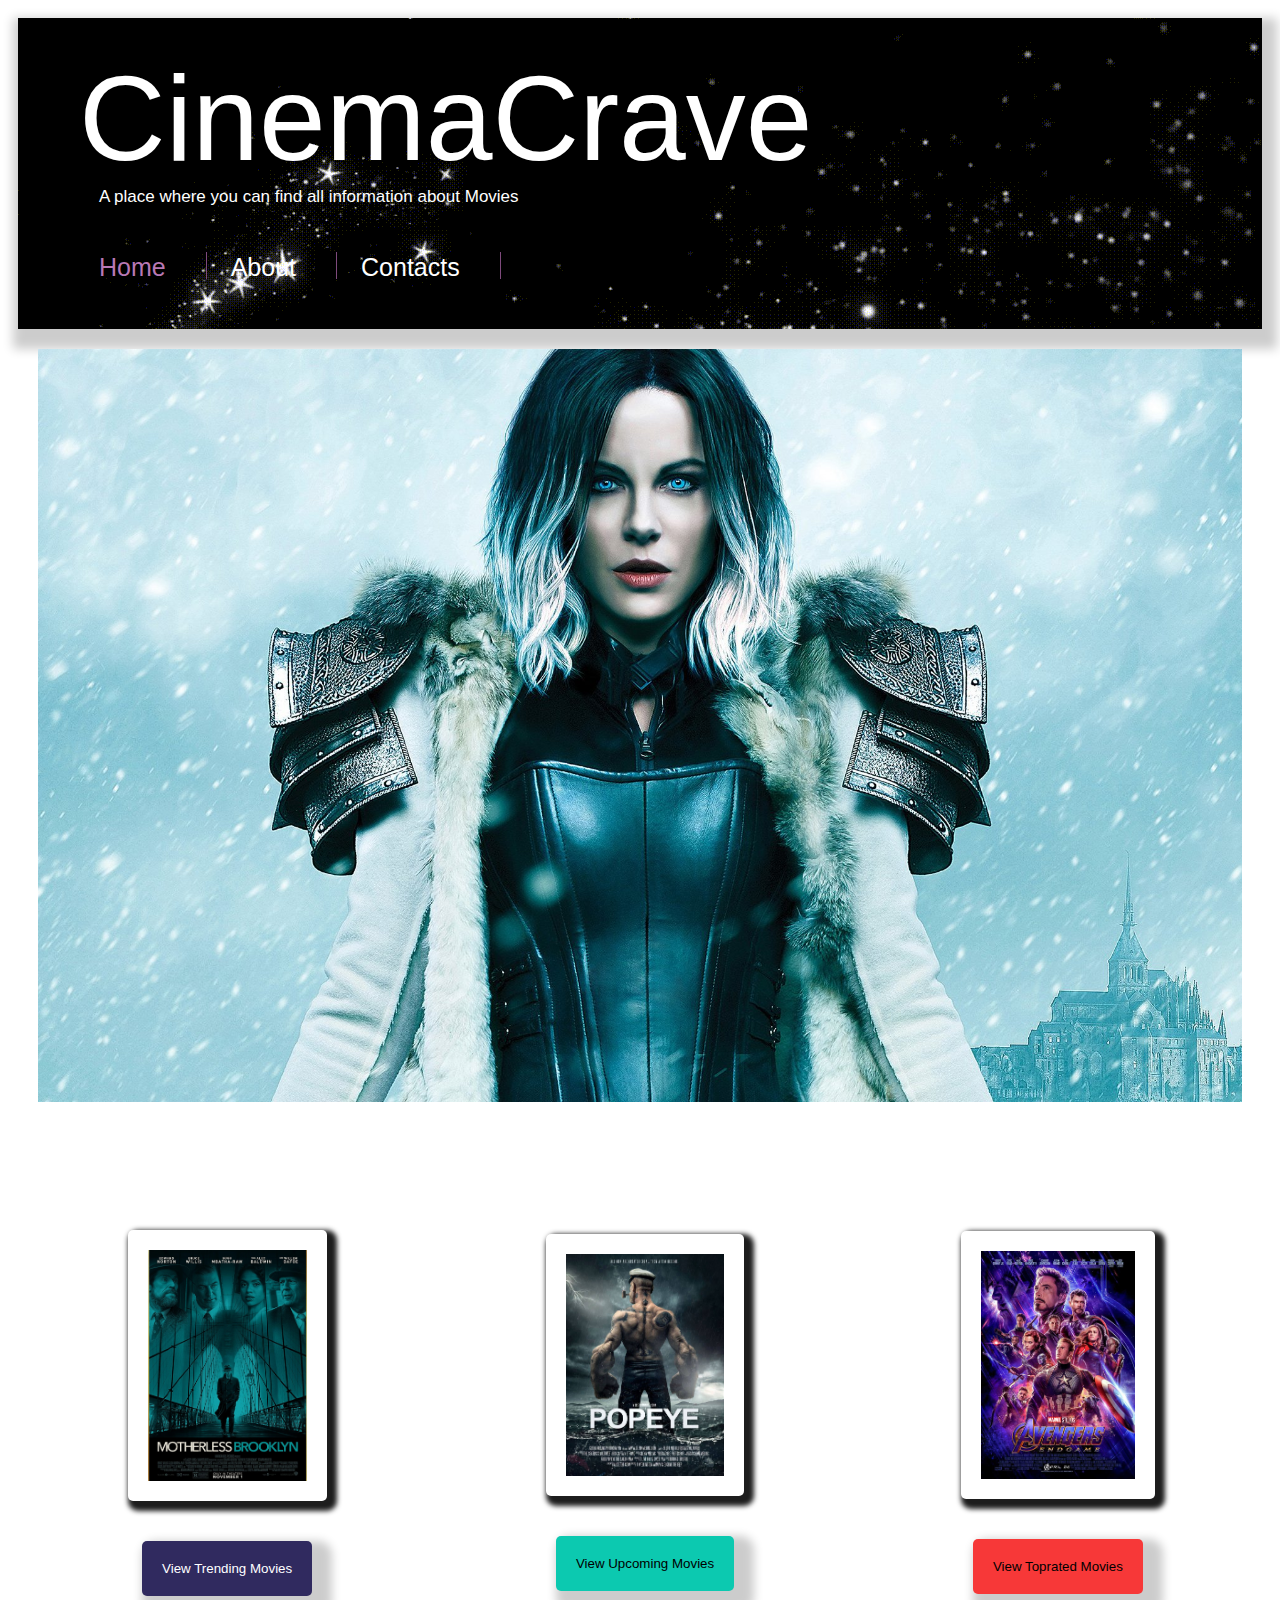
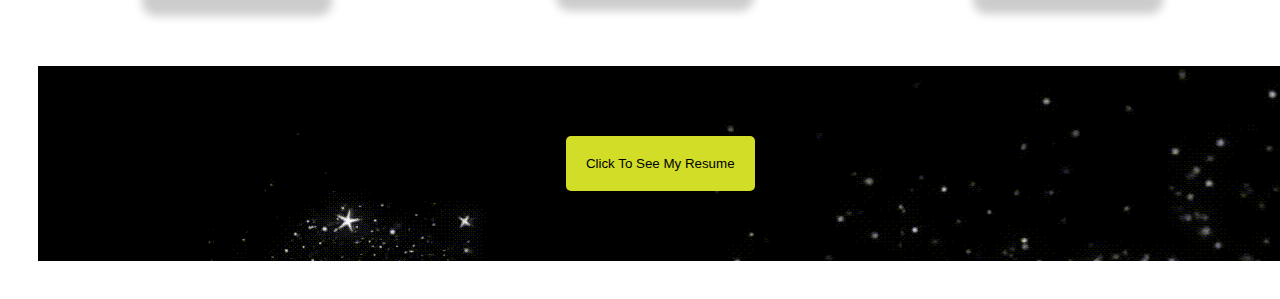
<file: index.html>
<!DOCTYPE html>
<html>
    <head>
        <title>CinemaCrave</title>
       <link rel="stylesheet" href="instyle.css">
       
    </head>

    <body>
       <div class="start">
            <header class="hdr">
                <div class="logo">
                    CinemaCrave
                  <div class="tline">
                    A place where you can find all information about Movies 
                  </div>
                </div>
            </header>

          <div class="mnbar" >
              <ul type="none">
                <li class="list"><a class="ancr" href="#">Home</a></li>
                <li class="list"><a class="ancr1" href="about.html">About</a></li>
                <li class="list"><a  class="ancr1"href="contacts.html">Contacts</a></li>
              </ul>
          </div>
       </div>

            <div class="slider">
               <img class="image1"name="slide" src="img7.jpg" width="100%" height="100%">
            </div>
         <br><br><br>
      <table border="0px" cellspacing="0px" cellpadding="10px">
        <tr>
          <td>
           <center>
            <img class="image"src="img5.jpg" alt="trending" height="50%" width="50%">
             <br><br><br>
             <a href="trending.html"><input class="btn1" type="button" value="View Trending Movies" ></a>
           </center>
          </td>
          <td>
            <center>
              <img class="image"src="img6.jpg" alt="upcoming" height="50%" width="50%">
              <br><br><br>
              <a href="UC.html"><input class="btn2" type="button" value="View Upcoming Movies" ></a>
            </center>
          </td>
          <td>
            <center>
              <img class="image"src="img4.jpg" alt="top rated" height="50%" width="50%">
              <br><br><br>
              <a href="TR.html"><input class="btn3" type="button" value="View Toprated Movies" ></a>
            </center>
          </td>
         
        </tr>
      </table>
     
        <script>
            var i=0;
            var time=3000;
            var images=[];
            images[0]="img.jpg";
            images[1]="img1.jpg";
            images[2]="img2.jpg";

            setInterval("slides()",time);

           function slides(){

               document.slide.src=images[i];
               i++;
               if(i>2)
               i=0;
             }   

           window.load=slides;       
          
        </script>

        <div class="parallax">
        <footer>     
            <center>
               <a href="https://deepakyadav01.github.io/resume/"><input class="btn4" type="button" value="Click To See My Resume" ></a>
            </center>
        </footer>

      </div>   
     
    </body>
</html>
</file>
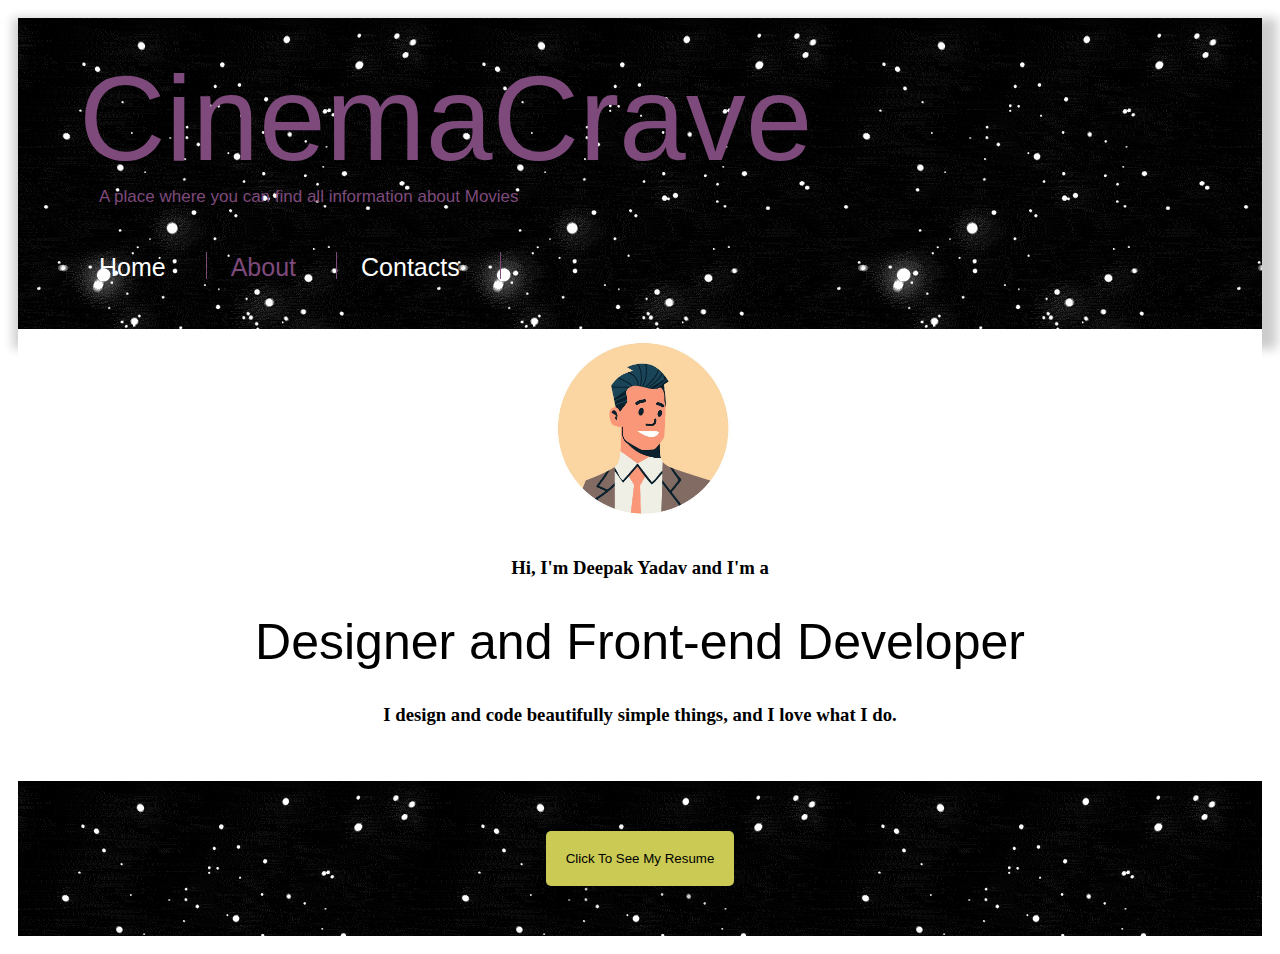
<file: about.html>
<!DOCTYPE html>
<html>
    <head>
        <title>CinemaCrave</title>
       <link rel="stylesheet" href="abt.css">
    </head>
    <body>
        
       <div class="start">
            <header class="hdr">
                <div class="logo">
                    CinemaCrave
                  <div class="tline">
                    A place where you can find all information about Movies 
                  </div>
                </div>
            </header>
           
           <div class="mnbar" >
              <ul type="none">
                <li class="list"><a class="ancr1" href="index.html">Home</a></li>
                <li class="list"><a class="ancr" href="#">About</a></li>
                <li class="list"><a  class="ancr1"href="contacts.html">Contacts</a></li>
              </ul>
            </div>
            
           </div> 
            
           <div class="div1">
              <center><img src="avtar.jpg" alt="avtar"  height="20%" width="20%"></center> 
                <h3> Hi, I'm Deepak Yadav and I'm a </h3> 
                <h1>Designer and Front-end Developer</h1>
                <h3>I design and code beautifully simple things, and I love what I do.</h3>  
              </center>
           </div><br><br>
            <footer> 
               <center>
                <a href="https://deepakyadav01.github.io/resume/"><input class="btn4" type="button" value="Click To See My Resume" ></a>
               </center>
           </footer>
           </div>
       </body>
    </html>
</file>
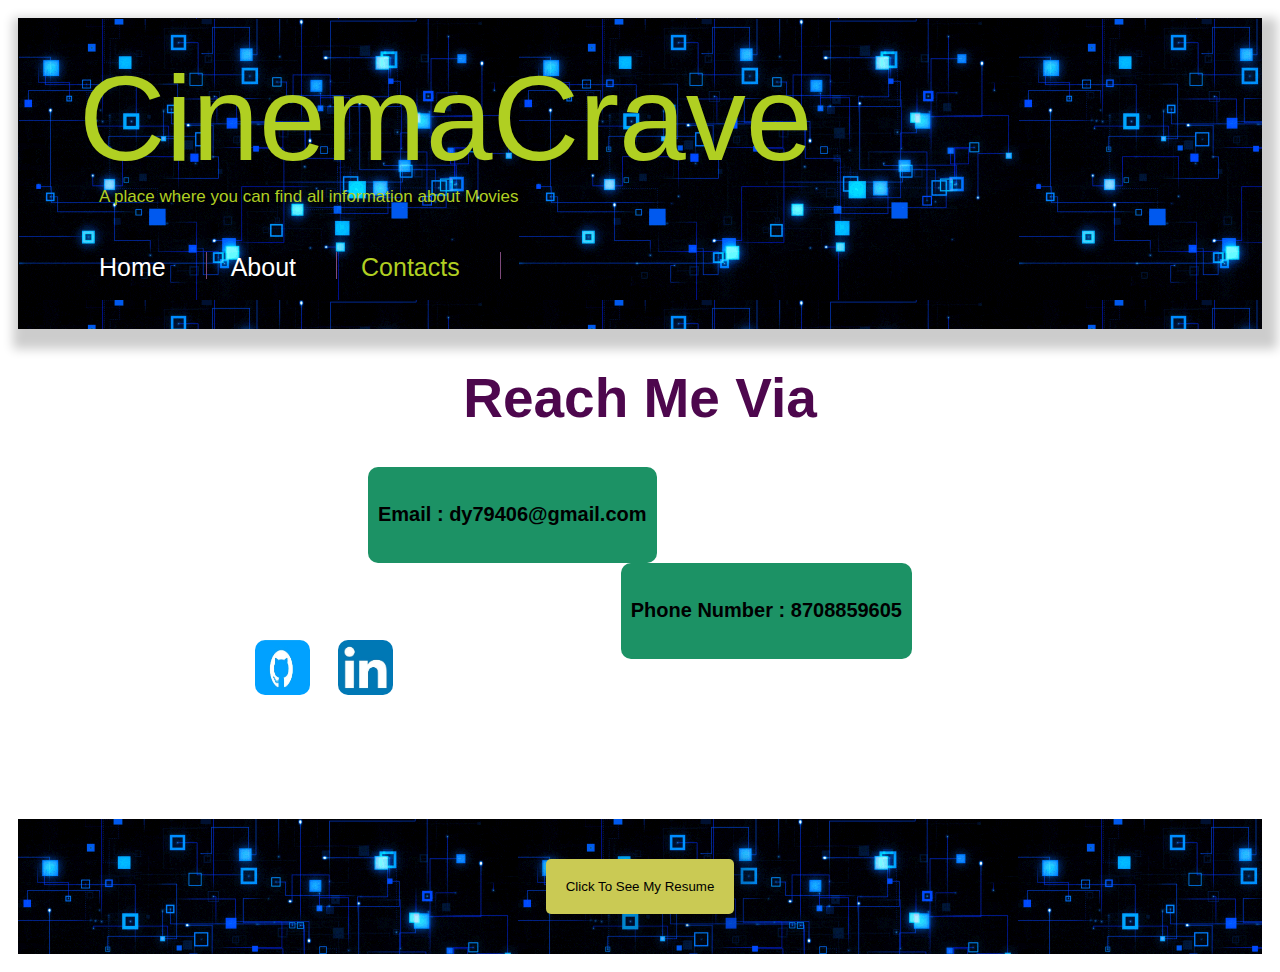
<file: contacts.html>
<!DOCTYPE html>
<html>
    <head>
        <title>CinemaCrave</title>
       <link rel="stylesheet" href="cntct.css">
    </head>
    <body>
       <div class="start">
            <header class="hdr">
                <div class="logo">
                    CinemaCrave
                  <div class="tline">
                    A place where you can find all information about Movies 
                  </div>
                </div>
            </header>
           
          <div class="mnbar" >
              <ul type="none">
                <li class="list"><a class="ancr1" href="index.html">Home</a></li>
                <li class="list"><a class="ancr1" href="about.html">About</a></li>
                <li class="list"><a  class="ancr"href="#">Contacts</a></li>
              </ul>
            </div>
            
           </div> 
           <section>
                 <center><h1>Reach Me Via</h1></center> 
               <div class="cl1">
                   <h4>Email : dy79406@gmail.com</h4>
               </div>
               <div class="cl2">
                   <h4>Phone Number : 8708859605</h4>
                </div>
                <div class="cl3">
                <center>
                   <span><a href="https://github.com/DeepakYadav01"><img src="gitlogo.jpg" alt=""></a></span> &nbsp &nbsp &nbsp
                   <span><a href="https://www.linkedin.com"><img src="lkin.jpg" alt=""></a></span>
                </center>
            </div>
           </section>
           
        <footer>       
          <center>
             <a href="https://deepakyadav01.github.io/resume/"><input class="btn4" type="button" value="Click To See My Resume" ></a>
          </center>
      </footer>
    </div>
    </body>
    </html>
</file>
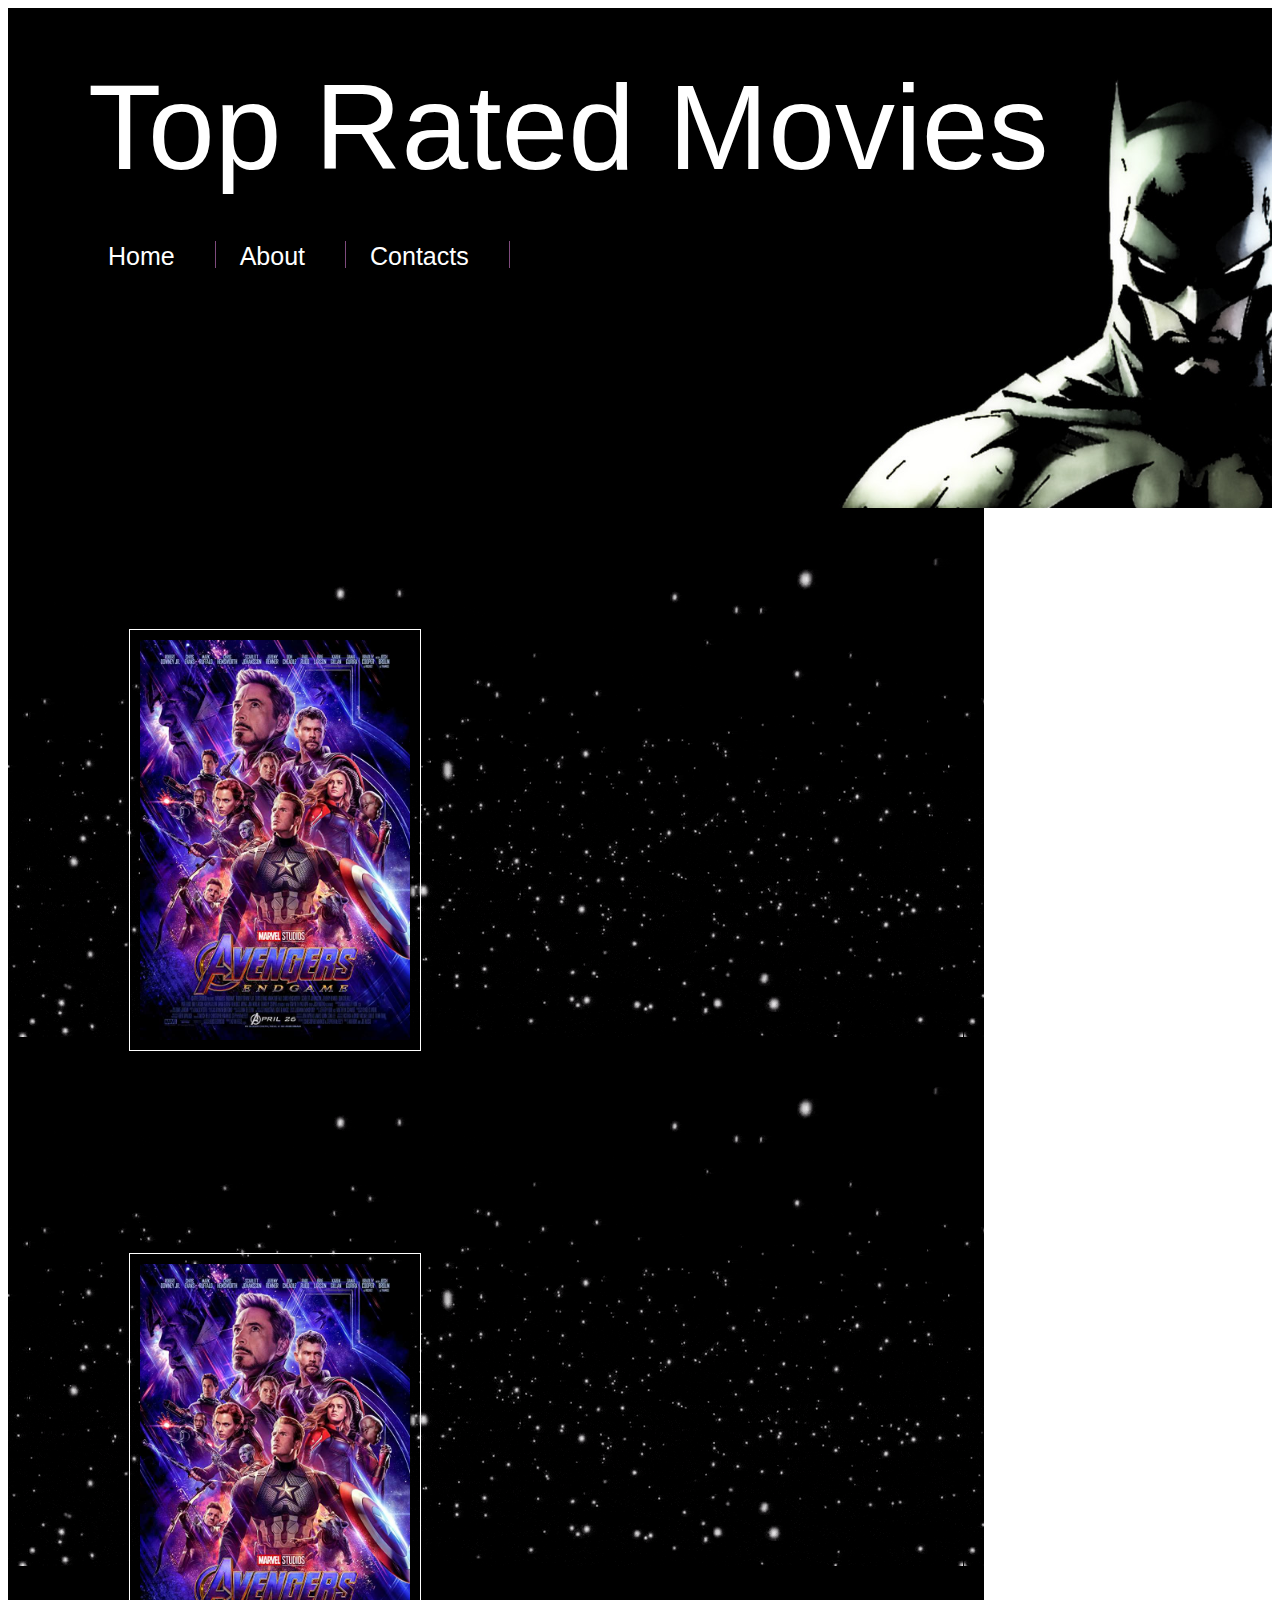
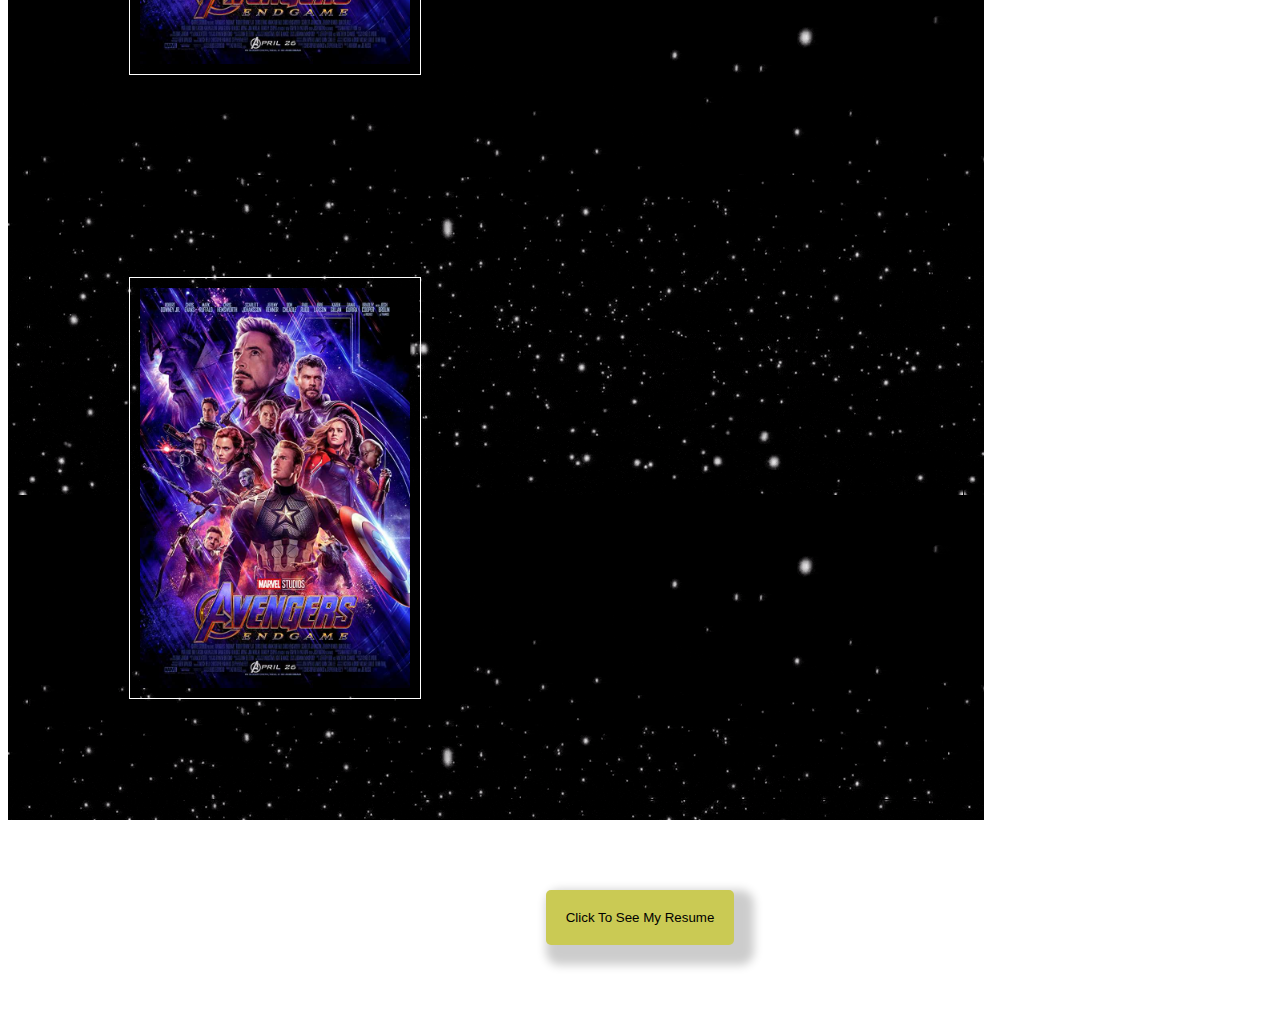
<file: TR.html>
<!DOCTYPE html>
<html>
    <head>
        <title>CinemaCrave</title>
       <link rel="stylesheet" href="Toprated.css">
       <script src="https://ajax.googleapis.com/ajax/libs/jquery/3.4.1/jquery.min.js"></script>
       <script src="https://cdnjs.cloudflare.com/ajax/libs/popper.js/1.14.7/umd/popper.min.js"></script>
    </head>

    <body>
        <div class="parallax">
        <div class="start">
            <header class="hdr">
                <div class="logo">
                    Top Rated Movies
                 
                </div>
            </header>

          <div class="mnbar" >
              <ul type="none">
                <li class="list"><a class="ancr1" href="index.html">Home</a></li>
                <li class="list"><a class="ancr1" href="about.html">About</a></li>
                <li class="list"><a  class="ancr1"href="contacts.html">Contacts</a></li>
              </ul>
          </div>
        </div>
        </div>

      <table border="0" cellspacing="0px" cellpadding="100px">
          <tr>       
            <td>
                <center>
              <img id="img1"src="img4.jpg" height="400px" align="left"> 
               </center>
            </td>
            <td>
              <center>
               <div class="spc">
                  <span id="cl1" class="cl2" >   </span> <br> <br>             
                  <span id="desc1" class="desc1"> </span>  <br><br> 
                  <span id="rating1" class="cl2">  </span>
               </div>
              </center>
            </td>
          </tr>
    
           <tr>  
             <td>
              <center>
               <img id="img2"src="img4.jpg" height="400px" align="left"> 
              </center>
             </td>
      
             <td>
              <center>
               <div class="spc">
                <span id="cl2" class="cl2">   </span> <br> <br>           
                <span id="desc2" class="desc1"> </span>  <br><br>
                <span id="rating2" class="cl2">  </span>
               </div>
              </center>
             </td>
           </tr>

          <tr>          
           <td>
            <center>
              <img id="img3"src="img4.jpg" height="400px" align="left"> 
            </center>
           </td>
           <td>
             <center>
              <div class="spc">
                <span id="cl3" class="cl2">   </span> <br> <br>           
                <span id="desc3" class="desc1"> </span>  <br><br> 
                <span id="rating3" class="cl2">  </span>
              </div>
             </center>
           </td>
          </tr> 
      </table>
          <div class="parallax2">
             <footer>    
              <center>
               <a href="https://deepakyadav01.github.io/resume/"><input class="btn4" type="button" value="Click To See My Resume" ></a>
              </center>
             </footer>
          </div>

        <script language="JavaScript" type="text/javascript" >
    
            var text="http://image.tmdb.org/t/p/w185/";
            var settings = {
    
              "url": "https://api.themoviedb.org/3/movie/top_rated?api_key=58481cc5bf96cddc0debce52eb41da8f",
              "method": "GET"
              
            }
            
            $.ajax(settings).done(function (response) {
              console.log(response);


              document.getElementById("img1").src=text+response .results[2].poster_path;
              document.getElementById("cl1").innerHTML=response .results[2].title;
              document.getElementById("desc1").innerHTML='<br/>'+response .results[2].overview;
              document.getElementById("rating1").innerHTML="IMDb Rating: " +response .results[2].vote_average;
            
              document.getElementById("cl2").innerHTML=response .results[5].title;
              document.getElementById("img2").src=text+response .results[5].poster_path;
              document.getElementById("desc2").innerHTML='<br/>'+response .results[5].overview;
              document.getElementById("rating2").innerHTML="IMDb Rating: " +response .results[5].vote_average;
            
            
            
            
              document.getElementById("cl3").innerHTML=response .results[3].title;
              document.getElementById("img3").src=text+response .results[3].poster_path;
              document.getElementById("desc3").innerHTML='<br/>'+response .results[3].overview;
              document.getElementById("rating3").innerHTML="IMDb Rating: " +response .results[3].vote_average;
    
            });
            
            
         </script>

    </body>
</html>
</file>
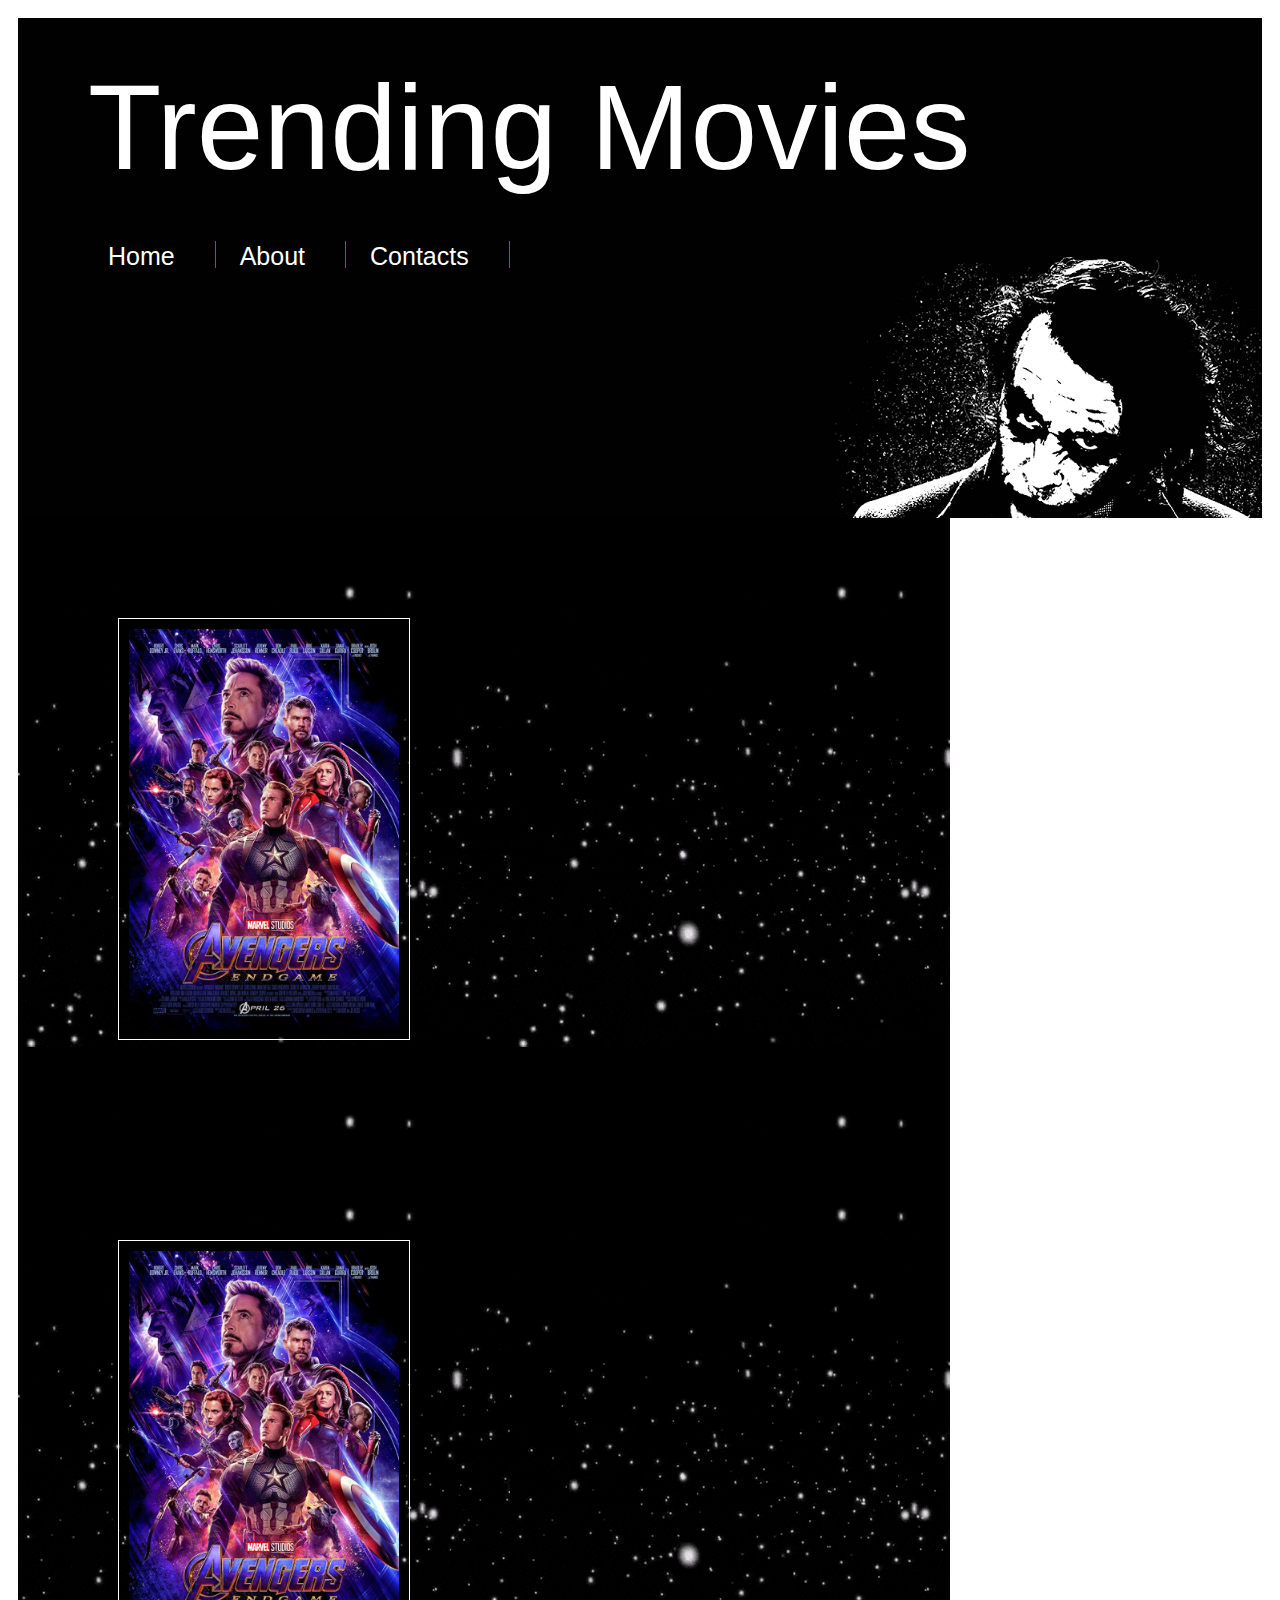
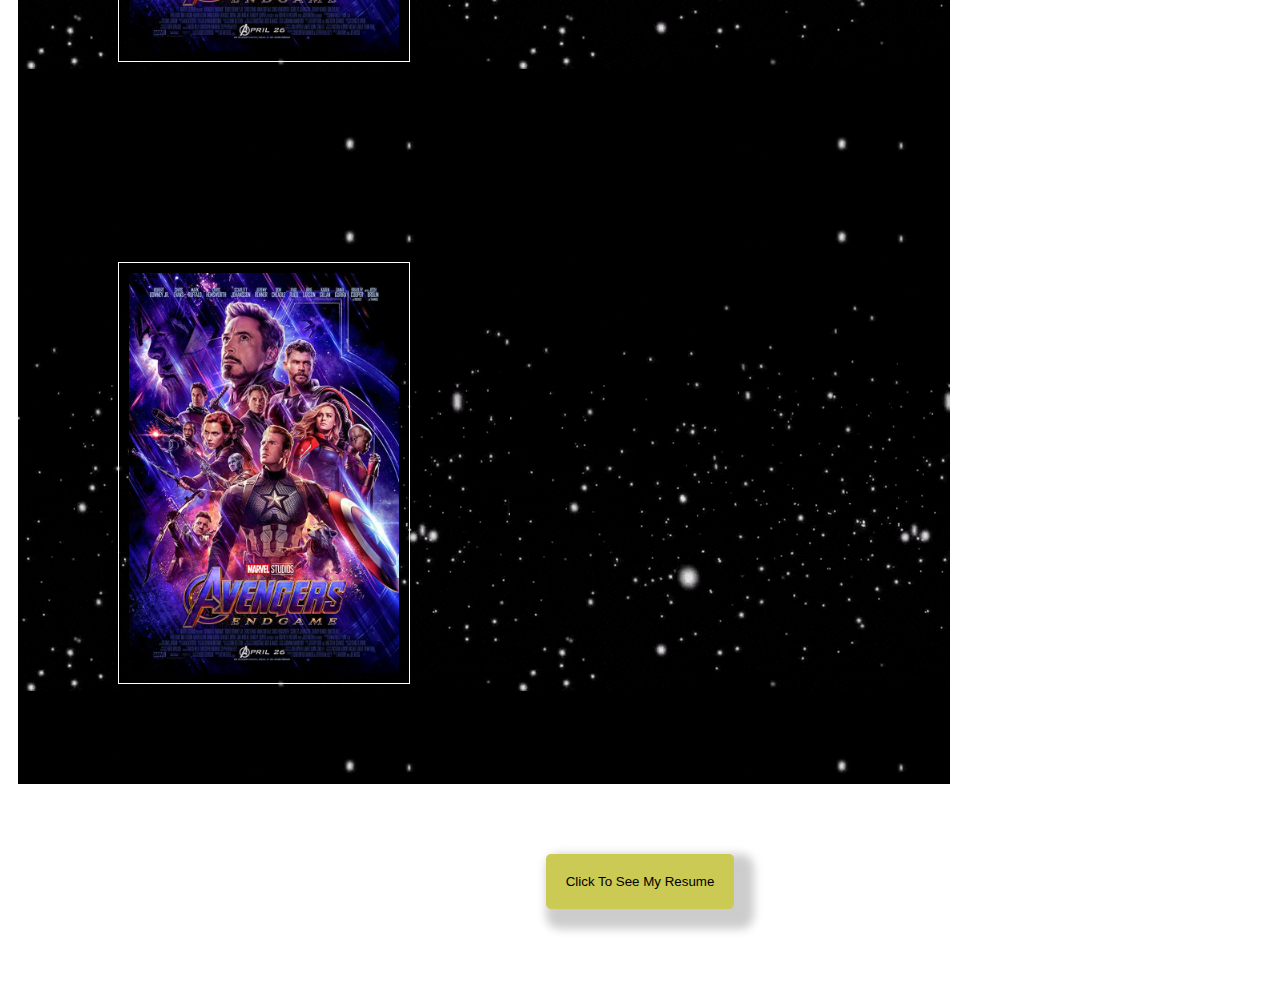
<file: trending.html>
<!DOCTYPE html>
<html>
    <head>
        <title>CinemaCrave</title>
       <link rel="stylesheet" href="trnd.css">

    <script src="https://ajax.googleapis.com/ajax/libs/jquery/3.4.1/jquery.min.js"></script>
    <script src="https://cdnjs.cloudflare.com/ajax/libs/popper.js/1.14.7/umd/popper.min.js"></script>
    </head>

    <body>
        <div class="parallax">
        <div class="start">
            <header class="hdr">
                <div class="logo">
                    Trending Movies              
                </div>
            </header>
          <div class="mnbar" >
              <ul type="none">
                <li class="list"><a class="ancr1" href="index.html">Home</a></li>
                <li class="list"><a class="ancr1" href="about.html">About</a></li>
                <li class="list"><a  class="ancr1"href="contacts.html">Contacts</a></li>
              </ul>
          </div>
        </div>
        </div>

      <table border="0" cellspacing="0px" cellpadding="100px">
          <tr>    
            <td>
                <center>
                 <img id="img1"src="img4.jpg" height="400px" align="left"> 
               </center>
            </td>
            <td>
              <center>
               <div class="spc">
                  <span id="cl1" class="cl2" >   </span> <br> <br>           
                  <span id="desc1" class="desc1"> </span>  <br><br>
                  <span id="rating1" class="cl2">  </span>
               </div>
              </center>
           </td>
          </tr>
    
          <tr>
            <td> 
             <center>
               <img id="img2"src="img4.jpg" height="400px" align="left"> 
             </center>
            </td>
           <td>
             <center>
              <div class="spc">
                <span id="cl2" class="cl2">   </span> <br> <br>           
                <span id="desc2" class="desc1"> </span>  <br><br>
                <span id="rating2" class="cl2">  </span>
              </div>
             </center>
           </td>
          </tr>

          <tr>  
           <td>
            <center>
              <img id="img3"src="img4.jpg" height="400px" align="left"> 
            </center>
           </td>
           <td>
            <center>
              <div class="spc">
                <span id="cl3" class="cl2">   </span> <br> <br>           
                <span id="desc3" class="desc1"> </span>  <br><br>
                <span id="rating3" class="cl2">  </span>
              </div>
           </center>
           </td>
          </tr>
       </table>
         <div class="parallax2">
           <footer>     
            <center>
               <a href="https://deepakyadav01.github.io/resume/"><input class="btn4" type="button" value="Click To See My Resume" ></a>
            </center>
           </footer>
         </div>

        <script language="JavaScript" type="text/javascript" >
   
            var text="http://image.tmdb.org/t/p/w185/";
            var settings = {
    
              "url": "https://api.themoviedb.org/3/trending/movie/day?api_key=58481cc5bf96cddc0debce52eb41da8f",
              "method": "GET"
              
            }
            
            $.ajax(settings).done(function (response) {
              console.log(response);


              document.getElementById("img1").src=text+response .results[15].poster_path;
              document.getElementById("cl1").innerHTML=response .results[15].title;
              document.getElementById("desc1").innerHTML='<br/>'+response .results[15].overview;
              document.getElementById("rating1").innerHTML="IMDb Rating: " +response .results[15].vote_average;
            
              document.getElementById("cl2").innerHTML=response .results[12].title;
              document.getElementById("img2").src=text+response .results[12].poster_path;
              document.getElementById("desc2").innerHTML='<br/>'+response .results[12].overview;
              document.getElementById("rating2").innerHTML="IMDb Rating: " +response .results[12].vote_average;
            
            
            
            
              document.getElementById("cl3").innerHTML=response .results[1].title;
              document.getElementById("img3").src=text+response .results[1].poster_path;
              document.getElementById("desc3").innerHTML='<br/>'+response .results[1].overview;
              document.getElementById("rating3").innerHTML="IMDb Rating: " +response .results[1].vote_average;
                 
            });
            
            
        </script>

    </body>
</html>
</file>
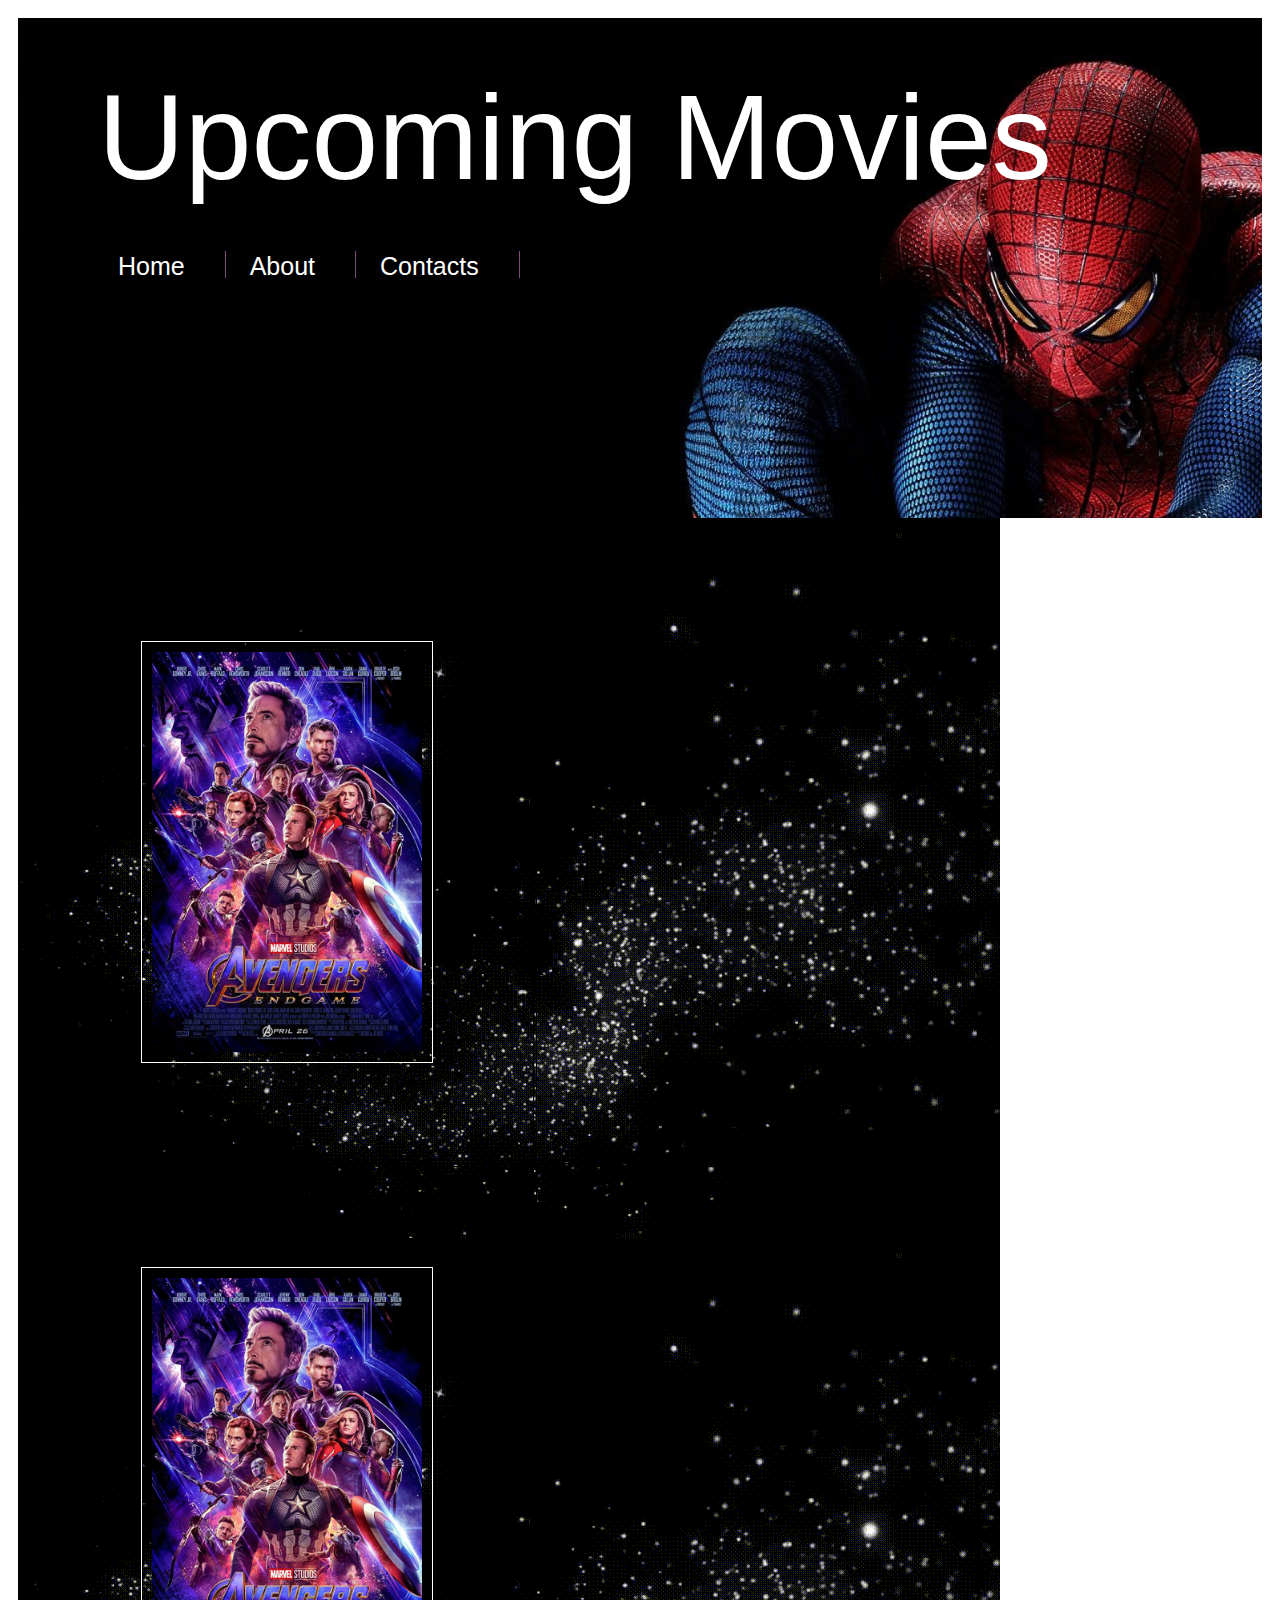
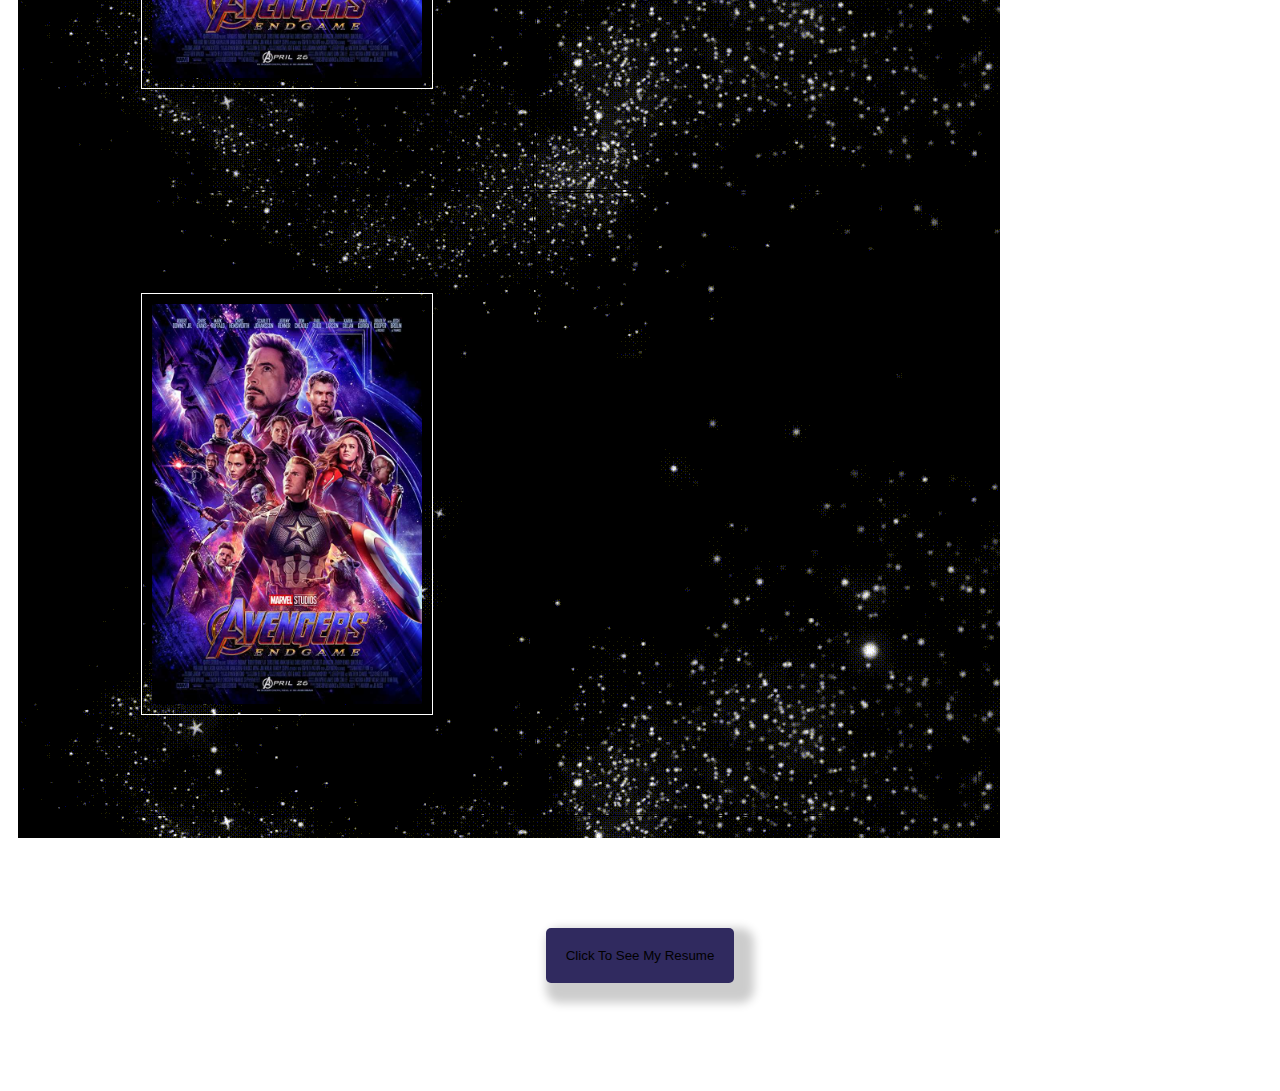
<file: UC.html>
<!DOCTYPE html>
<html>
    <head>
        <title>CinemaCrave</title>
       <link rel="stylesheet" href="Upcom.css">

    <script src="https://ajax.googleapis.com/ajax/libs/jquery/3.4.1/jquery.min.js"></script>
    <script src="https://cdnjs.cloudflare.com/ajax/libs/popper.js/1.14.7/umd/popper.min.js"></script>
    </head>

    <body>

        <div class="parallax">
        <div class="start">
            <header class="hdr">
                <div class="logo">
                    Upcoming Movies
                 
                </div>
            </header>

         <div class="mnbar" >
              <ul type="none">
                <li class="list"><a class="ancr1" href="index.html">Home</a></li>
                <li class="list"><a class="ancr1" href="about.html">About</a></li>
                <li class="list"><a  class="ancr1"href="contacts.html">Contacts</a></li>
              </ul>
          </div>
        </div>
        </div>

      <table border="0" cellspacing="2px" cellpadding="100px">
          <tr>  
            <td>
                <center>
                  <img id="img1"src="img4.jpg" height="400px" align="left"> 
               </center>
            </td>
            <td>
              <center>
               <div class="spc">
                  <span id="cl1" class="cl2" >   </span> <br> <br>                 
                  <span id="desc1" class="desc1"> </span>  <br><br>    
                  <span id="rating1" class="cl2">  </span>
               </div>
              </center>
          </td>  
         </tr>
    
        <tr>  
          <td> 
            <center>
              <img id="img2"src="img4.jpg" height="400px" align="left"> 
            </center>
          </td>
      
          <td>
            <center>
             <div class="spc">
                <span id="cl2" class="cl2">   </span> <br> <br>           
                <span id="desc2" class="desc1"> </span>  <br><br>
                <span id="rating2" class="cl2">  </span>
             </div>
            </center>
          </td> 
       </tr>

       <tr>       
         <td>
         <center>
           <img id="img3"src="img4.jpg" height="400px" align="left"> 
         </center>
         </td>
         <td>
          <center>
            <div class="spc">
              <span id="cl3" class="cl2">   </span> <br> <br>           
              <span id="desc3" class="desc1"> </span>  <br><br>
              <span id="rating3" class="cl2">  </span>
            </div>
          </center>
         </td>
       </tr>
     </table>
        <div class="parallax2">
          <footer>  
            <center>
               <a href="https://deepakyadav01.github.io/resume/"><input class="btn4" type="button" value="Click To See My Resume" ></a>
            </center>
          </footer>
        </div>
          <script language="JavaScript" type="text/javascript" >
            var text="http://image.tmdb.org/t/p/w185/";
            
            var settings = {
              "url": "https://api.themoviedb.org/3/movie/upcoming?api_key=58481cc5bf96cddc0debce52eb41da8f",
              "method": "GET"
            }
            $.ajax(settings).done(function (response) {
              console.log(response);
              document.getElementById("img1").src=text+response .results[7].poster_path;
              document.getElementById("cl1").innerHTML=response .results[7].title;
              document.getElementById("desc1").innerHTML='<br/>'+response .results[7].overview;
              document.getElementById("rating1").innerHTML="IMDb Rating: " +response .results[7].vote_average;

              document.getElementById("cl2").innerHTML=response .results[5].title;
              document.getElementById("img2").src=text+response .results[5].poster_path;
              document.getElementById("desc2").innerHTML='<br/>'+response .results[5].overview;
              document.getElementById("rating2").innerHTML="IMDb Rating: " +response .results[5].vote_average;
             
              document.getElementById("cl3").innerHTML=response .results[1].title;
              document.getElementById("img3").src=text+response .results[1].poster_path;
              document.getElementById("desc3").innerHTML='<br/>'+response .results[1].overview;
              document.getElementById("rating3").innerHTML="IMDb Rating: " +response .results[1].vote_average;
                
            });
            
            
          </script>
    </body>
</html>
</file>
<file: instyle.css>
body{
    padding:10px;
}
.parallax {
    background-image: url("particle.gif");
    min-height: 100px; 
    background-attachment: fixed;
    background-position: center;
    background-repeat: no-repeat;
    background-size: cover;
  
  }

.start{
    border : 1px solid transparent;
    box-shadow: 5px 10px 10px 10px rgba(0, 0, 0, 0.2);
    padding: 30px;
    background-image: url("particle.gif");    

}

.logo{
   
    padding-left: 30px;
    font-family: 'Gill Sans', 'Gill Sans MT', Calibri, 'Trebuchet MS', sans-serif;
    font-size: 120px;
   color: white;
}
.logo:hover{
    color:#7e4a7c;
}
.tline{
    padding-left: 20px;
    font-size: 17px;
}

.mnbar{
    padding-top: 30px;
}
.mnbar ul .list {
    
   padding-right: 40px;
   padding-top: 10px;
   display:inline;
   margin: 10px;
   border-right: 1px solid #7e4a7c;
}

li .ancr{
    color:#b878b5;    
}

li a{
     
    text-align: center;
    text-decoration: none;
    color:white;
    font-size: 25px;
    font-family: Arial, Helvetica, sans-serif;
   
}
li a:hover{
    color: #b878b5;
}
 .slider{
    
    margin:0px;
    margin-top: 0px;
    margin-right: 40px;
    border-radius: 10px;

}  

.image1:hover{
    transform: scale(1); 
}
.image{
    border-radius:5px;
    box-shadow: 5px 5px 5px 5px rgb(29, 29, 29);
    
}
.image:hover{
    transform: scale(1.1); 
    transition: 0.4s;
}

td{
    padding: 50px;
}
.btn1{
    padding:20px;
    border: 0px solid transparent;
    border-radius: 5px;
    box-shadow: 10px 10px 10px 10px rgba(0, 0, 0, 0.2);
    background-color: rgb(48, 42, 95);
    color:white;

}

.btn1:hover{
    background-color: black;
    color: rgb(102, 230, 217);
    transform: scale(1.1);
    transition: 0.3s;
}

.btn2{
    padding:20px;
    border: 0px solid transparent;
    border-radius: 5px;
    box-shadow: 10px 10px 10px 10px rgba(0, 0, 0, 0.2);
    background-color: rgb(12, 201, 176);
    

}

.btn2:hover{
    background-color: black;
    color: white;
    transform: scale(1.1);
    transition: 0.3s;

}

.btn3{
    padding:20px;
    border: 0px solid transparent;
    border-radius: 5px;
    box-shadow: 10px 10px 10px 10px rgba(0, 0, 0, 0.2);
    background-color: rgb(247, 56, 56);
    

}

.btn3:hover{
    background-color: black;
    color: white;
    transform: scale(1.1);
    transition: 0.3s;
}

.btn4{
    padding:20px;
    margin: 20px;
    border: 0px solid transparent;
    border-radius: 5px;
    box-shadow: 10px 10px 10px 10px rgba(0, 0, 0, 0.2);
    background-color: rgb(209, 221, 39);

}

.btn4:hover{
    background-color: rgb(2, 173, 179);
    color: white;
    transform: scale(1.1);
    transition:0.5s ease;

}

img{
    padding: 20px;

}
img:hover{
    transform: scale(1.1); 
    transition: 0.6s;
}
.cl1{

    margin-left: 80px;
    padding-right: 20px;
    padding-top: 50px;
    padding-bottom: 50px;

}
.cl2{

    padding-top: 10px;
    padding:90px;
    font-size: 35px;
    font-family: 'Gill Sans', 'Gill Sans MT', Calibri, 'Trebuchet MS', sans-serif;
    color: #7e4a7c;
    margin:0px;
    margin-right: 60px;
    float:right;
    opacity: 0.9;
    box-shadow: 10px 10px 10px 10px rgba(0, 0, 0, 0.2);
    border-radius: 20px;
    border: 10px solid rgb(84, 133, 156);

}

.cl2:hover{

    transform: scale(1.1); 
    transition: 0.4s;
    
}

.cl3{

    padding-top: 10px;
    padding:90px;
    margin:0px;
    margin-right: 60px;
    font-family: 'Gill Sans', 'Gill Sans MT', Calibri, 'Trebuchet MS', sans-serif;
    font-size: 35px;
    color: #7e4a7c;
    float:left;
    
}

.cl3:hover{

    transform: scale(1.1); 
    transition: 0.4s;
    
}


.cl4{

    padding-top: 10px;
    padding:95px;
    margin:0px;
    margin-right: 60px;
    font-size: 35px;
    font-family: 'Gill Sans', 'Gill Sans MT', Calibri, 'Trebuchet MS', sans-serif;
    color: #7e4a7c;
    border-radius: 20px;
    opacity: 0.9;
    float:right;
    box-shadow: 10px 10px 10px 10px rgba(0, 0, 0, 0.2);
    border: 10px solid rgb(84, 133, 156);


}

.cl4:hover{

    transform: scale(1.1); 
    transition: 0.4s;
    
}
footer{
  
    padding: 50px;
    margin: 20px;
    width: 92%;  
    background-image: url("particle.gif");

}
</file>
<file: abt.css>
body{
    padding:10px;
}

  
.start{
    border : 1px solid transparent;
    box-shadow: 5px 10px 10px 10px rgba(0, 0, 0, 0.2);
    padding: 30px;
    background-color:  rgb(87, 173, 173);
    background-image: url("particle6.gif");


}
.logo{
   
    padding-left: 30px;
    font-family: 'Gill Sans', 'Gill Sans MT', Calibri, 'Trebuchet MS', sans-serif;
    font-size: 120px;
   color: #7e4a7c;
}

.tline{
    padding-left: 20px;
    font-size: 17px;
}

.mnbar{
    padding-top: 30px;
}
.mnbar ul .list {
    
   padding-right: 40px;
   padding-top: 10px;
   display:inline;
   margin: 10px;
   border-right: 1px solid #7e4a7c;
}

li .ancr{
    color:#7e4a7c;    
}

li a{
     
    text-align: center;
    text-decoration: none;
    color:white;
    font-size: 25px;
    font-family: Arial, Helvetica, sans-serif;
   
}
li a:hover{
    color: #7e4a7c;
}
.div1{
    padding: 0px;
    background-color: white;
}
h1{
    font-family: Impact, Haettenschweiler, 'Arial Narrow Bold', sans-serif;
    font-weight: normal;
    font-size: 50px;
    text-align: center;
}
h3{
    text-align: center;
}
.bgclr{
    background-color: rgb(251, 198, 118);
}
.btn4{
    padding:20px;
    margin: 20px;
    border: 0px solid transparent;
    border-radius: 5px;
    box-shadow: 10px 10px 10px 10px rgba(0, 0, 0, 0.2);
    background-color: rgb(202, 202, 84);

}

.btn4:hover{
    background-color: rgb(2, 173, 179);
    color: white;
    transform: scale(1.1);
    transition:0.5s ease;

}
footer{
  
    background-color: rgb(87, 173, 173);
    padding: 30px;
    margin: 0px;
    background-image: url("particle6.gif");
     

}
</file>
<file: cntct.css>
body{
    padding:10px;
}

.start{
    border : 1px solid transparent;
    box-shadow: 5px 10px 10px 10px rgba(0, 0, 0, 0.2);
    padding: 30px;
    background-color:  rgb(80, 65, 149);
    background-image: url("particle8.gif");
}
.logo{
   
    padding-left: 30px;
    font-family: 'Gill Sans', 'Gill Sans MT', Calibri, 'Trebuchet MS', sans-serif;
    font-size: 120px;
   color: rgb(176, 207, 34);
}

.tline{
    padding-left: 20px;
    font-size: 17px;
}

.mnbar{
    padding-top: 30px;
}
.mnbar ul .list {
    
   padding-right: 40px;
   padding-top: 10px;
   display:inline;
   margin: 10px;
   border-right: 1px solid #7e4a7c;
}

li .ancr{
    color:rgb(176, 207, 34)    
}

li a{
     
    text-align: center;
    text-decoration: none;
    color:white;
    font-size: 25px;
    font-family: Arial, Helvetica, sans-serif;
   
}
li a:hover{
    color: rgb(176, 207, 34);
}

section{
    
    margin: 0px;
    padding-bottom: 110px;
}
h1{
    font-family: 'Lucida Sans', 'Lucida Sans Regular', 'Lucida Grande', 'Lucida Sans Unicode', Geneva, Verdana, sans-serif;
    font-size: 55px;
    color: rgb(77, 7, 77);
}
.cl1{
    float: left;
    font-family: 'Segoe UI', Tahoma, Geneva, Verdana, sans-serif;
    font-size: 20px;
    padding: 10px;
    margin-left:350px ;
    background-color: rgb(28, 146, 101);
    border-radius: 10px;
    
}
.cl2{
    float: right;
    font-family: 'Segoe UI', Tahoma, Geneva, Verdana, sans-serif;
    font-size: 20px;
    margin-right: 350px;
    padding: 10px;
    background-color: rgb(28, 146, 101);
    border-radius: 10px;
    transition: 0.4s;
}
.cl1:hover{
    transform: scale(1.2);
    color:rgb(70, 16, 58);
    background-color: rgb(172, 172, 39) ;
    transition: 0.5s;
    }
.cl2:hover{
transform: scale(1.2);
color:rgb(70, 16, 58);
background-color: rgb(172, 172, 39) ;
transition: 0.5s;
}
.cl3{
    padding: 10px;
    margin-top: 200px;
  
}
img{
    
    height:55px;
    width: 55px;
    border-radius: 10px;
    
}
img:hover{
    transform: scale(1.1);
    transition:0.4s;
}

.btn4{
    padding:20px;
    margin: 20px;
    border: 0px solid transparent;
    border-radius: 5px;
    box-shadow: 10px 10px 10px 10px rgba(0, 0, 0, 0.2);
    background-color: rgb(202, 202, 84);

}

.btn4:hover{
    background-color: rgb(2, 173, 179);
    color: white;
    transform: scale(1.1);
    transition:0.5s ease;

}
footer{
  
    background-color: rgb(80, 65, 149);
    padding: 20px;
    margin: 0px;
    background-image: url("particle8.gif");
     
}
</file>
<file: Toprated.css>
.parallax {
    background-image: url("bgimg6.jpg");
    min-height: 500px; 
    background-attachment: fixed;
    background-position: center;
    background-repeat: no-repeat;
    background-size: cover;
    
  }
  
   
  .parallax2{
      background-image: url("particle1.gif");
      min-height: 100px; 
      background-attachment: fixed;
      background-position: center;
      background-repeat: no-repeat;
      background-size: cover;
     
    }
  .start{
      border : 0px solid black;
      box-shadow: 5pxpx 10px 10px 10px rgba(0, 0, 0, 0.2);
      padding: 50px;
      padding-bottom: 0px;
  
  }
  
  .logo{
     
      padding-left: 30px;
      font-family: 'Gill Sans', 'Gill Sans MT', Calibri, 'Trebuchet MS', sans-serif;
      font-size: 120px;
      color :white;
     
  }
  .logo:hover{
      color:#7e4a7c;
  }
  .mnbar{
      padding-top: 30px;
  }
  .mnbar ul .list {
      
     padding-right: 40px;
     padding-top: 10px;
     display:inline;
     margin: 10px;
     border-right: 1px solid #7e4a7c;
    
     
  }
  li .ancr{
      color:#b878b5;    
  }
  
  li a{
       
      text-align: center;
      text-decoration: none;
      color: white;
      font-size: 25px;
      font-family: Arial, Helvetica, sans-serif;
     
  }
  li a:hover{
      color: #b878b5;
  }
  table{
      margin-top: 0px;
      padding: 20px;
      background-image: url("particle1.gif");

  }
  td{
      border: 1px solid black;
  }
  .spc{
      padding: 20px;
  
  }
  .desc1{
      margin-left: 200px;
      font-size: 20px; 
      color:rgb(10, 139, 96);
    
  }
  
  img{
      padding: 10px;
      border: 1px solid white;
    }
  img:hover{
      transform: scale(1.1); 
      transition: 0.6s;
  }
  .cl1{
  
      margin-left: 100px;
      padding:10px;
  
  }
  .cl2{
  
      padding:10px;
      font-size: 45px;
      font-family: 'Gill Sans', 'Gill Sans MT', Calibri, 'Trebuchet MS', sans-serif;
      color: #b878b5;
      margin:0px;
      margin-right: 60px;
  
  }
  
  .cl2:hover{
  
      transform: scale(1.1); 
      transition: 0.4s;
      
  }
  
  .cl3{
  
      padding-top: 10px;
      padding:90px;
      margin:0px;
      margin-right: 60px;
      font-family: 'Gill Sans', 'Gill Sans MT', Calibri, 'Trebuchet MS', sans-serif;
      font-size: 35px;
      color: #b878b5;
      float:left;
  }
  
  .cl3:hover{
  
      transform: scale(1.1); 
      transition: 0.4s;
      
  }
  
  
  .cl4{
  
      padding-top: 10px;
      padding:100px;
      margin:0px;
      margin-right: 60px;
      font-size: 35px;
      font-family: 'Gill Sans', 'Gill Sans MT', Calibri, 'Trebuchet MS', sans-serif;
      color: #b878b5;
      float:right;
  }
  
  .cl4:hover{
  
      transform: scale(1.1); 
      transition: 0.4s;
      
  }
  footer{
    
     
      padding: 20px;
      margin: 30px;
     
  }
  
  .btn4{
      padding:20px;
      margin: 20px;
      border: 0px solid transparent;
      border-radius: 5px;
      box-shadow: 10px 10px 10px 10px rgba(0, 0, 0, 0.2);
      background-color: rgb(202, 202, 84);
  
  }
  
  .btn4:hover{
      background-color: rgb(9, 127, 143);
      color: white;
      transform: scale(1.1);
      transition:0.5s ease;
  
  }
</file>
<file: trnd.css>
body{
    padding:10px
}
.parallax {
    background-image: url("bgimg.png");

  min-height: 500px; 

  background-attachment: fixed;
  background-position: center;
  background-repeat: no-repeat;
  background-size: cover;
  
}

 
.parallax2{
    background-image: url("particle1.gif");
    min-height: 100px; 
    background-attachment: fixed;
    background-position: center;
    background-repeat: no-repeat;
    background-size: cover;
    
  }
.start{
    border : 0px solid black;
    box-shadow: 5pxpx 10px 10px 10px rgba(0, 0, 0, 0.2);
    padding: 40px;
    padding-bottom: 0px;

}
.start1{
    border : 1px solid black;
    box-shadow: 5pxpx 10px 10px 10px rgba(0, 0, 0, 0.2);
    margin:30px;
    padding: 50px;

}
.logo{
   
    padding-left: 30px;
    font-family: 'Gill Sans', 'Gill Sans MT', Calibri, 'Trebuchet MS', sans-serif;
    font-size: 120px;
    color :white;
   
}
.logo:hover{
    color:#7e4a7c;
}
.mnbar{
    padding-top: 30px;
}
.mnbar ul .list {
    
   padding-right: 40px;
   padding-top: 10px;
   display:inline;
   margin: 10px;
   border-right: 1px solid #7e4a7c;
  
   
}
li .ancr{
    color:#b878b5;    
}

li a{
     
    text-align: center;
    text-decoration: none;
    color: white;
    font-size: 25px;
    font-family: Arial, Helvetica, sans-serif;
   
}
li a:hover{
    color: #b878b5;
}
table{
    margin-top: 0px;
    padding: 0px;
}
td{
    background-image: url("particle1.gif");
}
.spc{
    padding: 20px;

}
.desc1{
    margin-left: 200px;
    font-size: 20px; 
    color: greenyellow;
  
}

img{
    padding:10px;
    border:1px solid white;
}
img:hover{
    transform: scale(1.1); 
    transition: 0.6s;
}
.cl1{

    margin-left: 100px;
    padding:10px;

}
.cl2{

    padding:10px;
    font-size: 45px;
    font-family: 'Gill Sans', 'Gill Sans MT', Calibri, 'Trebuchet MS', sans-serif;
    color: #b878b5;
    margin:0px;
    margin-right: 60px;

}

.cl2:hover{

    transform: scale(1.1); 
    transition: 0.4s;
    
}

.cl3{

    padding-top: 10px;
    padding:90px;
    margin:0px;
    margin-right: 60px;
    font-family: 'Gill Sans', 'Gill Sans MT', Calibri, 'Trebuchet MS', sans-serif;
    font-size: 35px;
    color: #b878b5;
    float:left;
}

.cl3:hover{

    transform: scale(1.1); 
    transition: 0.4s;
    
}


.cl4{

    padding-top: 10px;
    padding:100px;
    margin:0px;
    margin-right: 60px;
    font-size: 35px;
    font-family: 'Gill Sans', 'Gill Sans MT', Calibri, 'Trebuchet MS', sans-serif;
    color: #b878b5;
    float:right;
}

.cl4:hover{

    transform: scale(1.1); 
    transition: 0.4s;
    
}
footer{
  
    
    padding: 20px;
    margin: 30px;
  
}

.btn4{
    padding:20px;
    margin: 20px;
    border: 0px solid transparent;
    border-radius: 5px;
    box-shadow: 10px 10px 10px 10px rgba(0, 0, 0, 0.2);
    background-color: rgb(202, 202, 84);

}

.btn4:hover{
    background-color: rgb(2, 173, 179);
    color: white;
    transform: scale(1.1);
    transition:0.5s ease;

}
</file>
<file: Upcom.css>
body{
    padding: 10px;
}
.parallax {
    background-image: url("bgimg4.jpg");
    min-height: 500px; 
    background-attachment: fixed;
    background-position: center;
    background-repeat: no-repeat;
    background-size: cover;
  
  }
  
   
  .parallax2{
    background-image: url("particle.gif");
      min-height: 90px; 
      background-attachment: fixed;
      background-position: center;
      background-repeat: no-repeat;
      background-size: cover;
     
    }
  .start{
      border : 0px solid black;
      box-shadow: 5pxpx 10px 10px 10px rgba(0, 0, 0, 0.2);
      padding: 50px;
      padding-bottom: 0px;
  
  }
  .start1{
      border : 1px solid black;
      box-shadow: 5pxpx 10px 10px 10px rgba(0, 0, 0, 0.2);
      margin:30px;
      padding: 50px;
  
  }
  .logo{
     
      padding-left: 30px;
      font-family: 'Gill Sans', 'Gill Sans MT', Calibri, 'Trebuchet MS', sans-serif;
      font-size: 120px;
      color :white;
     
  }
  .logo:hover{
      color:#7e4a7c;
  }
  .mnbar{
      padding-top: 30px;
  }
  .mnbar ul .list {
      
     padding-right: 40px;
     padding-top: 10px;
     display:inline;
     margin: 10px;
     border-right: 1px solid #7e4a7c;
  }

  li .ancr{
      color:#b878b5;    
  }
  li a{     
      text-align: center;
      text-decoration: none;
      color: white;
      font-size: 25px;
      font-family: Arial, Helvetica, sans-serif;
     
  }

  li a:hover{
      color: #b878b5;
  }

  table{
      margin-top: 0px;
      padding: 20px;
      background-image: url("particle.gif");
  }
  td{
      border: 1px solid black;
  }
  .spc{
      padding: 20px;
  
  }
  .desc1{
      margin-left: 200px;
      font-size: 20px;   
      color: yellow;
  }
  
  img{
      padding: 10px;
      box-shadow: 15px 16px 16px 15px rgba(0, 0, 0, 0.2);
  }
  img{
      border: 1px solid white;
  }
  img:hover{
      transform: scale(1.1); 
      transition: 0.6s;
  }
  .cl1{
  
      margin-left: 100px;
      padding:10px;
  
  }
  .cl2{
  
      padding:10px;
      font-size: 45px;
      font-family: 'Gill Sans', 'Gill Sans MT', Calibri, 'Trebuchet MS', sans-serif;
      color: #b878b5;
      margin:0px;
      margin-right: 60px;
  
  }

  .cl2:hover{
  
      transform: scale(1.1); 
      transition: 0.4s;    
  }
  
  .cl3{
  
      padding-top: 10px;
      padding:90px;
      margin:0px;
      margin-right: 60px;
      font-family: 'Gill Sans', 'Gill Sans MT', Calibri, 'Trebuchet MS', sans-serif;
      font-size: 35px;
      color: #b878b5;
      float:left;
  }
  
  .cl3:hover{
  
      transform: scale(1.1); 
      transition: 0.4s;
      
  }
  
  .cl4{
  
      padding-top: 10px;
      padding:100px;
      margin:0px;
      margin-right: 60px;
      font-size: 35px;
      font-family: 'Gill Sans', 'Gill Sans MT', Calibri, 'Trebuchet MS', sans-serif;
      color: #b878b5;
      float:right;
  }
  
  .cl4:hover{
  
      transform: scale(1.1); 
      transition: 0.4s;
      
  }
  footer{
    
      padding: 40px;
      margin: 30px;
    
  }
  
  .btn4{
      padding:20px;
      margin: 20px;
      border: 0px solid transparent;
      border-radius: 5px;
      box-shadow: 10px 10px 10px 10px rgba(0, 0, 0, 0.2);
      background-color: rgb(48, 42, 95);
  
  }
  
  .btn4:hover{
      background-color: rgb(245, 164, 66);
      color: black;
      transform: scale(1.1);
      transition:0.5s ease;
  
  }
</file>
